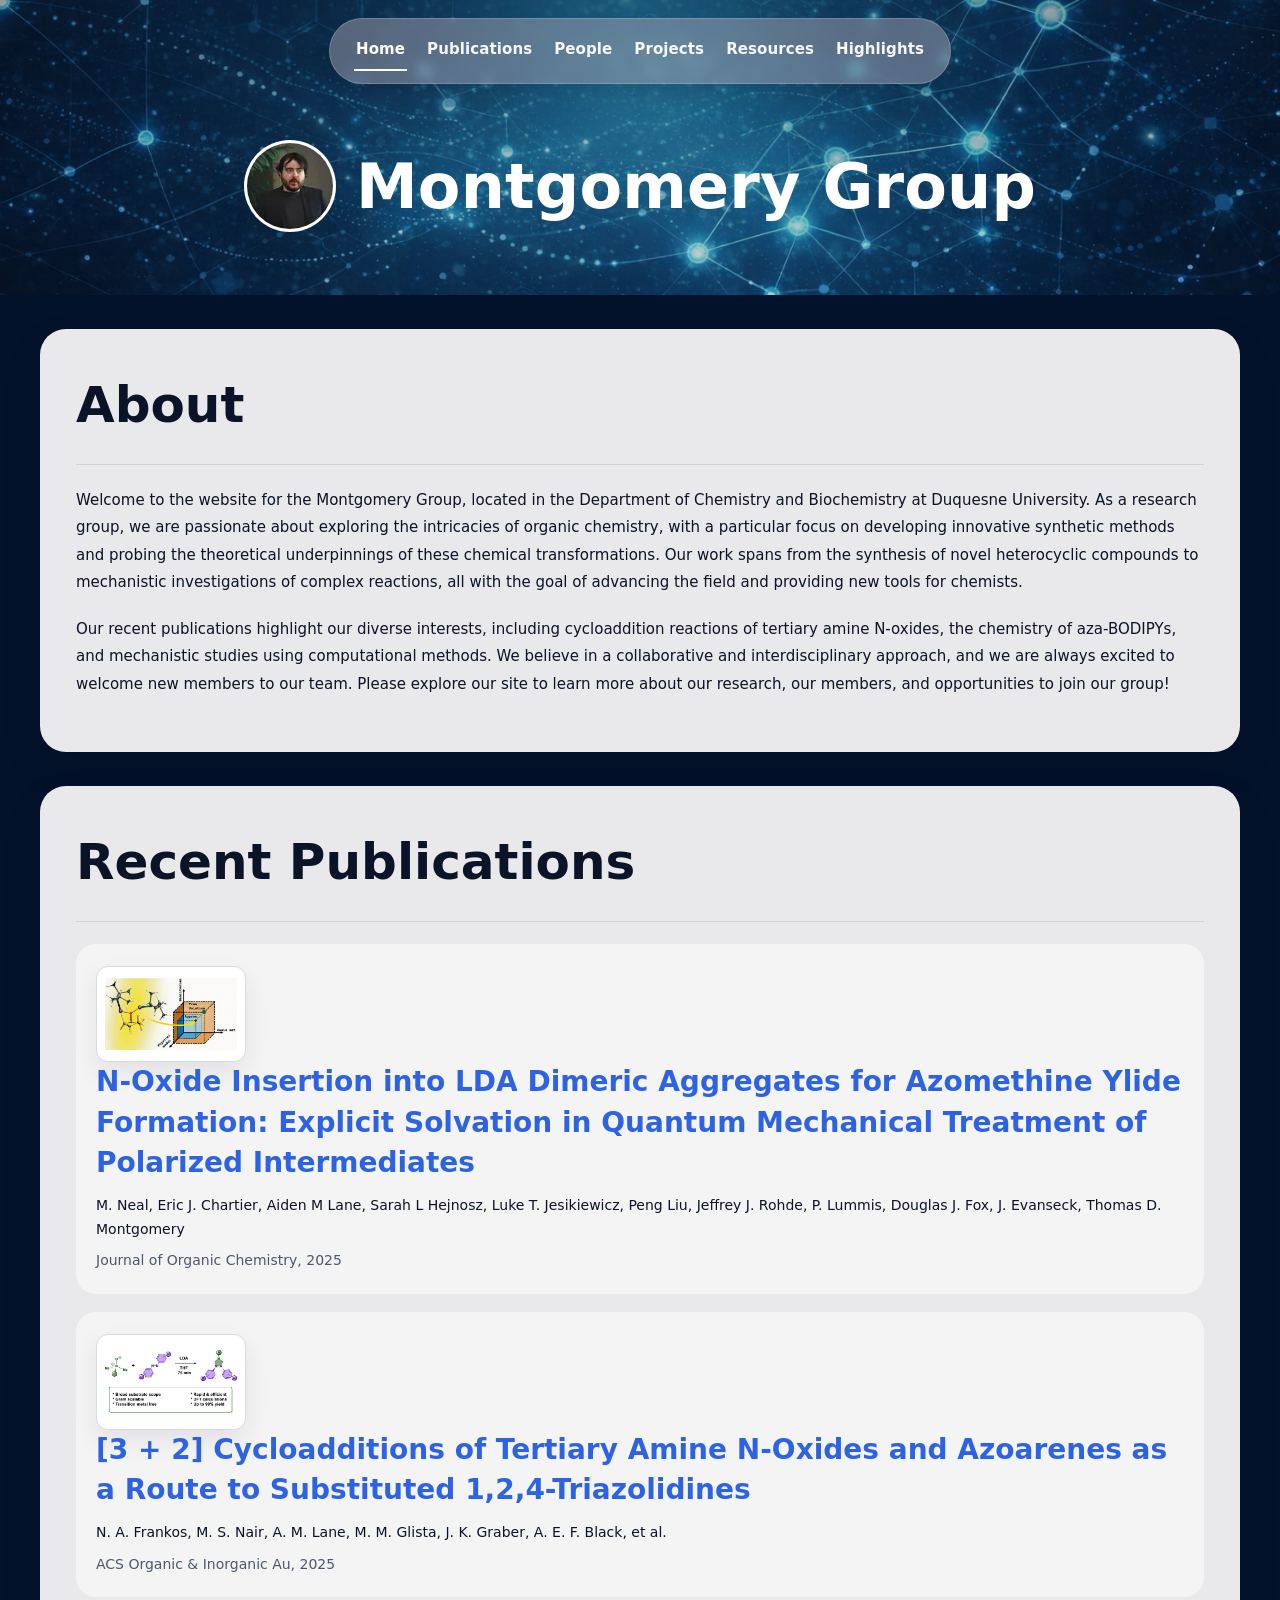
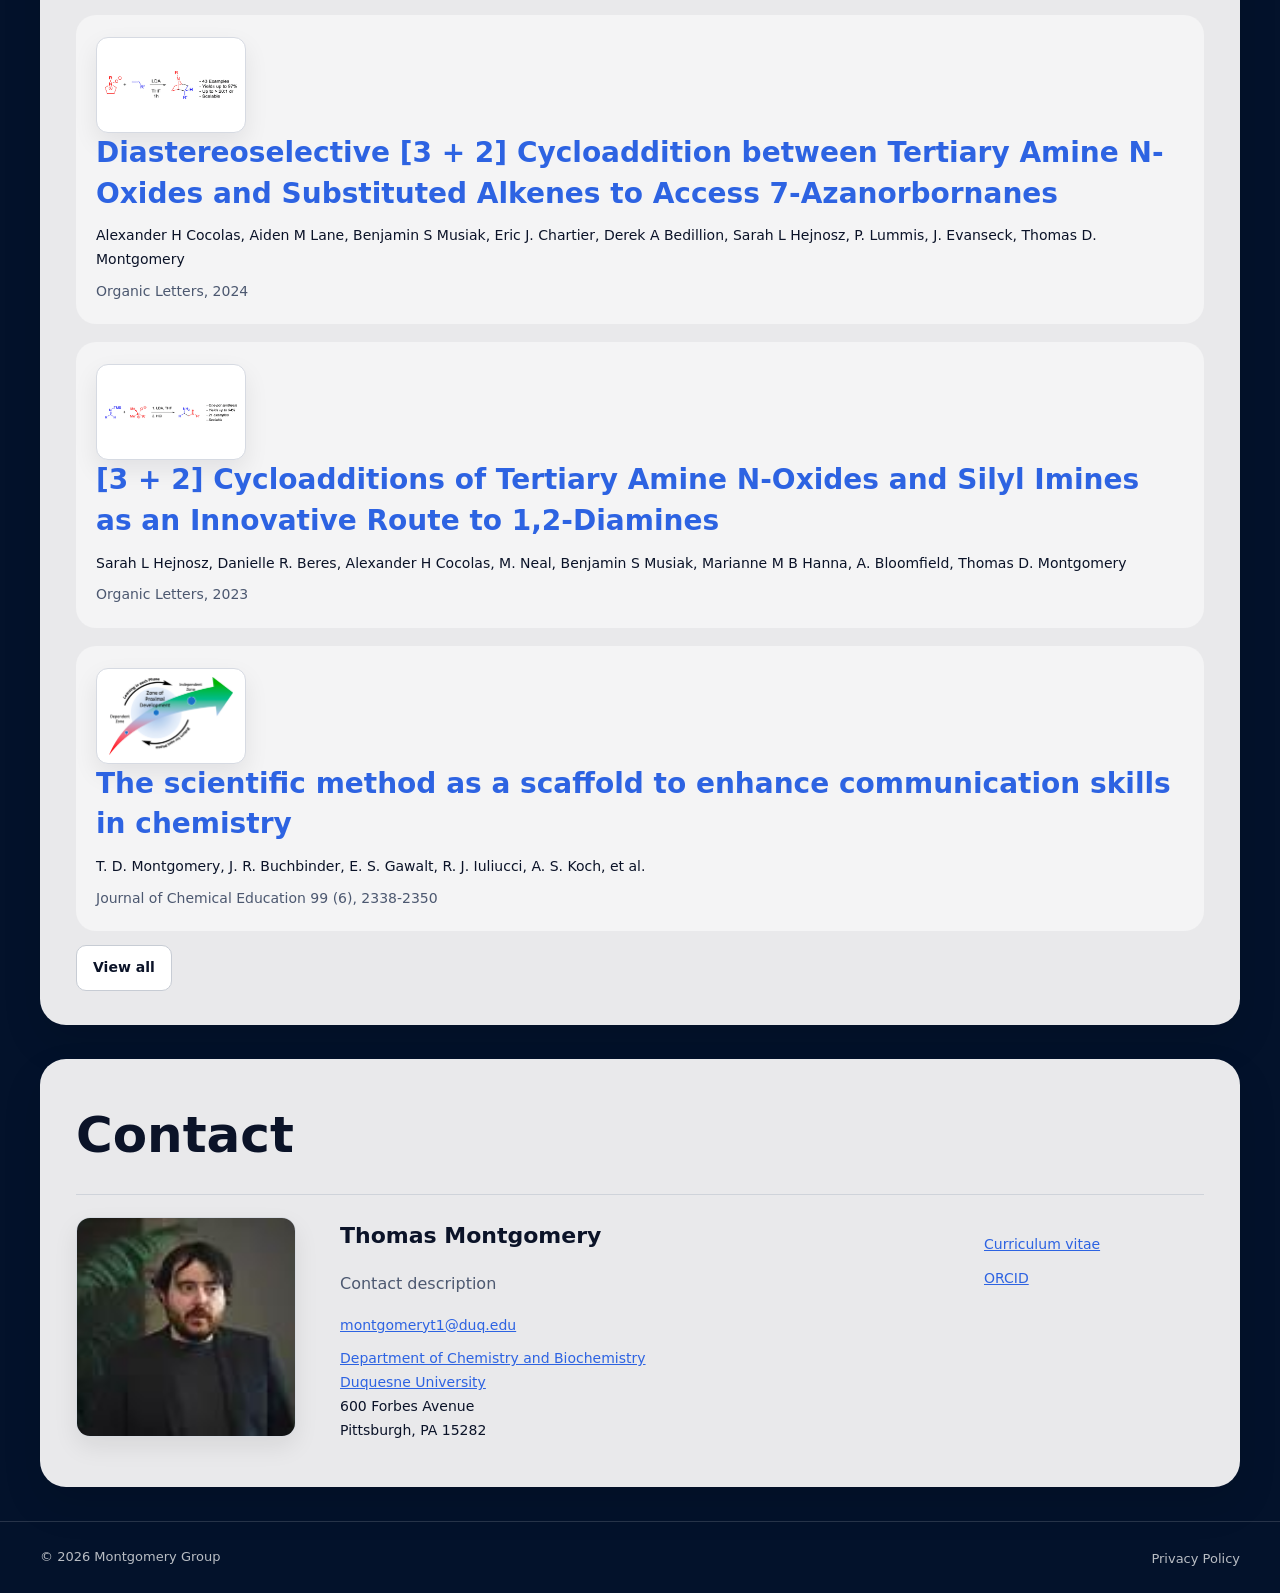
<file: index.html>
<!DOCTYPE html>
<html lang="en">
<!-- Head: page metadata, title, favicon, and stylesheet links. -->
<head>
  <meta charset="utf-8" />
  <meta http-equiv="X-UA-Compatible" content="IE=edge" />
  <meta name="viewport" content="width=device-width, initial-scale=1.0" />

  <title>Montgomery Group</title>
  <meta name="description" content="Montgomery Group — Department of Chemistry and Biochemistry at Duquesne University." />

  <link rel="icon" type="image/x-icon" href="https://www.owlstown.com/favicon.ico" />
  <link rel="stylesheet" href="assets/css/style.css" />
</head>

<!-- Body: visible page content starts here. -->
<body>

  <!-- Header / Hero -->
  <!-- Hero header: shared banner, navigation bar, and group title. -->
<header class="hero">
    <div class="hero-bg" style="background-image:url('assets/img/banner.jpg');"></div>
    <div class="hero-overlay"></div>

    <div class="hero-inner">
      <!-- Navigation links: lets visitors move between the main website pages. -->
<nav class="nav">
        <a class="nav-link active" href="index.html">Home</a>
        <a class="nav-link" href="publications.html">Publications</a>
        <a class="nav-link" href="people.html">People</a>
        <a class="nav-link" href="projects.html">Projects</a>
        <a class="nav-link" href="resources.html">Resources</a>
        <a class="nav-link" href="highlights.html">Highlights</a>
      </nav>

      <div class="hero-title-row">
        <div class="hero-avatar">
          <img src="assets/img/avatar.jpg" alt="Group avatar" />
        </div>
        <div class="hero-title">
          <h1>Montgomery Group</h1>
        </div>
      </div>
    </div>
  </header>

  <!-- Main content area: holds the unique content for this page. -->
<main class="container">

    <!-- About -->
    <!-- About section: introduces the Montgomery Group. -->
<section class="section">
      <h2 class="section-title">About</h2>
      <div class="divider"></div>

      <div class="content">
        <p>
          Welcome to the website for the Montgomery Group, located in the Department of Chemistry and Biochemistry at Duquesne University.
          As a research group, we are passionate about exploring the intricacies of organic chemistry, with a particular focus on developing
          innovative synthetic methods and probing the theoretical underpinnings of these chemical transformations. Our work spans from the
          synthesis of novel heterocyclic compounds to mechanistic investigations of complex reactions, all with the goal of advancing the field
          and providing new tools for chemists.
        </p>

        <p>
          Our recent publications highlight our diverse interests, including cycloaddition reactions of tertiary amine N-oxides, the chemistry of
          aza-BODIPYs, and mechanistic studies using computational methods. We believe in a collaborative and interdisciplinary approach, and we
          are always excited to welcome new members to our team. Please explore our site to learn more about our research, our members, and
          opportunities to join our group!
        </p>
      </div>
    </section>

    <!-- Recent Publications -->
    <!-- Recent Publications section: JavaScript loads the newest publications from JSON. -->
<section class="section" id="recent-publications">
      <h2 class="section-title">Recent Publications</h2>
      <div class="divider"></div>

      <div class="pub-list" id="recent-pub-list"></div>

      <a class="btn" href="publications.html">View all</a>
    </section>

    <!-- Contact -->
    <!-- Contact section: shows professor and department contact information. -->
<section class="section" id="contact">
      <h2 class="section-title">Contact</h2>
      <div class="divider"></div>

      <div class="contact-grid">
        <div class="contact-photo">
          <img src="assets/img/avatar.jpg" alt="Thomas Montgomery" />
        </div>

        <div class="contact-main">
          <h3 class="contact-name">Thomas Montgomery</h3>
          <p class="muted">Contact description</p>

          <p class="contact-line">
            <a href="mailto:montgomeryt1@duq.edu">montgomeryt1@duq.edu</a>
          </p>

          <p class="contact-line">
            <a target="_blank" rel="noopener"
               href="https://www.duq.edu/academics/colleges-and-schools/science-and-engineering/academics/departments-and-programs/chemistry-and-biochemistry/index.php">
              Department of Chemistry and Biochemistry
            </a><br />
            <a target="_blank" rel="noopener" href="https://www.duq.edu/">Duquesne University</a><br />
            600 Forbes Avenue<br />
            Pittsburgh, PA 15282
          </p>
        </div>

        <div class="contact-side">
          <p class="contact-link">
            <a href="cv.html">Curriculum vitae</a>
          </p>
          <p class="contact-link">
            <a target="_blank" rel="noopener" href="https://orcid.org/0000-0002-6526-8564">ORCID</a>
          </p>
        </div>
      </div>
    </section>

  </main>

  <!-- Footer: copyright and privacy link shared across the site. -->
<footer class="footer">
    <div class="container footer-inner">
      <div class="footer-row">
        <div class="footer-copy">&copy; 2026 Montgomery Group</div>
        <div class="footer-links">
          <a href="privacy.html">Privacy Policy</a>
        </div>
      </div>
    </div>
  </footer>

  <!-- Homepage JavaScript: loads recent publications into the homepage. -->
<script>
    // Immediately run this function when the homepage loads.
    (async function () {
      var listEl = document.getElementById("recent-pub-list");
      if (!listEl) return;

      try{
        // Fetch the related JSON data without using browser cache.
        const res = await fetch("assets/data/publications.json", { cache: "no-store" });
        if(!res.ok) throw new Error("publications.json read failed: " + res.status);

        var pubs = await res.json();
        pubs = Array.isArray(pubs) ? pubs.slice() : [];

        pubs.sort(function(a,b){
          return (b.year||0) - (a.year||0);
        });

        pubs = pubs.slice(0, 5);

        pubs.forEach(function (p) {
          var item = document.createElement("article");
          item.className = "pub-item";

          if (p.image) {
            var thumb = document.createElement("div");
            thumb.className = "pub-thumb";

            var img = document.createElement("img");
            img.src = p.image;
            img.alt = p.title || "Publication image";
            img.loading = "lazy";

            thumb.appendChild(img);
            item.appendChild(thumb);
          }

          var content = document.createElement("div");
          content.className = "pub-content";

          var h3 = document.createElement("h3");
          h3.className = "pub-title";

          var a = document.createElement("a");
          a.href = "publication.html?slug=" + encodeURIComponent(p.slug);
          a.textContent = p.title || "Untitled";

          h3.appendChild(a);

          var authors = document.createElement("p");
          authors.className = "pub-authors";
          authors.textContent = p.authors || "";

          var venue = document.createElement("p");
          venue.className = "pub-venue";
          venue.textContent = p.venue || "";

          content.appendChild(h3);
          content.appendChild(authors);
          content.appendChild(venue);

          item.appendChild(content);
          listEl.appendChild(item);
        });

      }catch(e){
        listEl.innerHTML = "<p>Failed to load recent publications: " + e.message + "</p>";
      }
    })();
  </script>

</body>
</html>
</file>
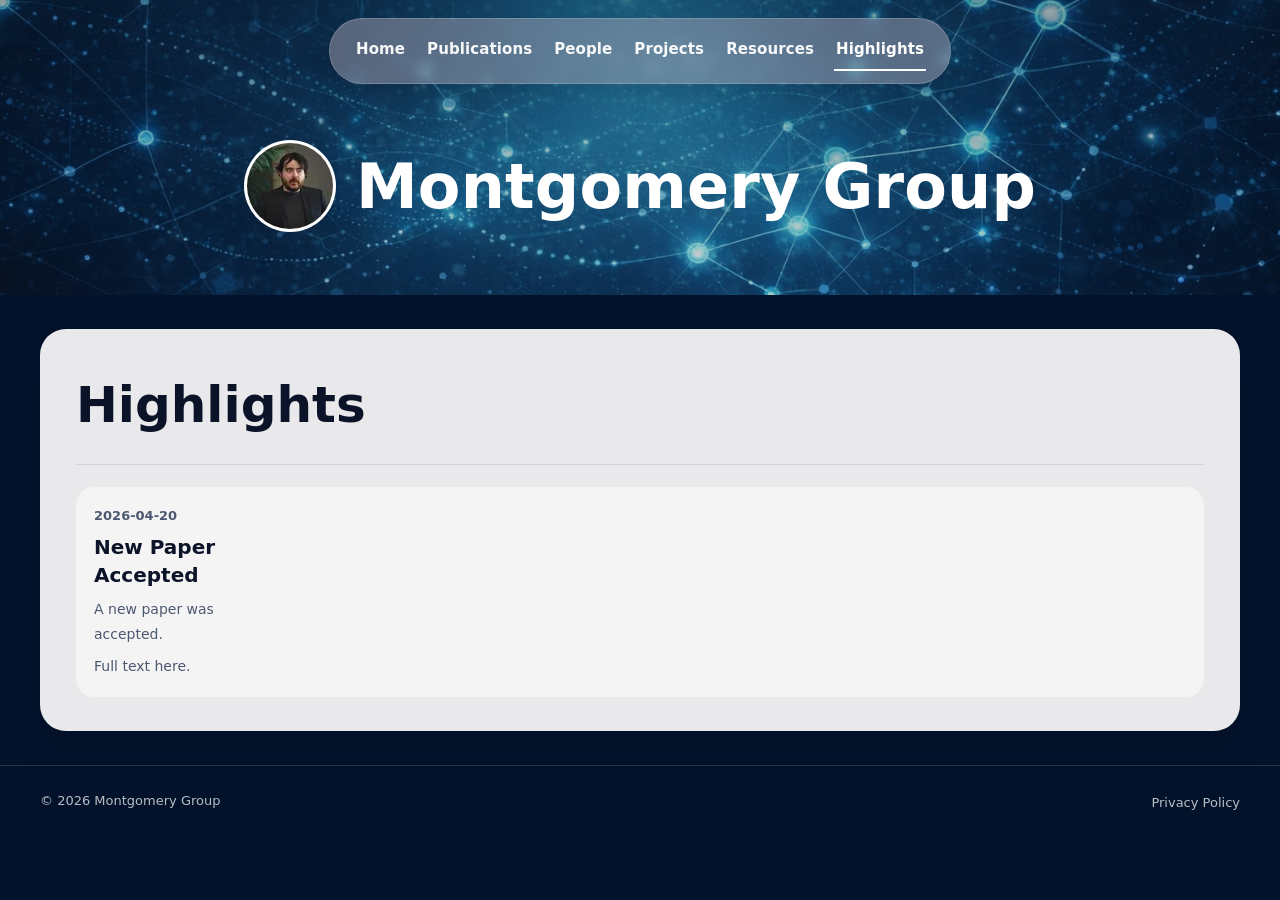
<file: highlights.html>
<!DOCTYPE html>
<html lang="en">
<!-- Head: page metadata, title, favicon, and stylesheet links. -->
<head>
  <meta charset="utf-8" />
  <meta http-equiv="X-UA-Compatible" content="IE=edge" />
  <meta name="viewport" content="width=device-width, initial-scale=1.0" />

  <title>Montgomery Group - Highlights</title>
  <meta name="description" content="Montgomery Group — Highlights." />

  <link rel="icon" type="image/x-icon" href="https://www.owlstown.com/favicon.ico" />
  <link rel="stylesheet" href="assets/css/style.css" />

  <!-- Page-specific CSS for the Highlights page. -->
<style>
    .error-box{
      padding: 14px;
      border: 1px solid var(--line);
      border-radius: 10px;
      background: #fff7f7;
      color: #8a1f1f;
      margin-bottom: 14px;
    }

    .highlights-list{
      display: flex;
      flex-direction: column;
      gap: 18px;
      margin-top: 6px;
    }

    .highlight-item{
      display: grid;
      grid-template-columns: 180px 1fr;
      gap: 18px;
      align-items: start;
      background: var(--panel-2);
      border-radius: 18px;
      padding: 18px;
    }

    .highlight-img{
      width: 180px;
      height: 120px;
      border-radius: 14px;
      overflow: hidden;
      background: #fff;
      border: 1px solid #d7dbe2;
      box-shadow: var(--shadow-soft);
    }

    .highlight-img img{
      width: 100%;
      height: 100%;
      object-fit: cover;
      display: block;
    }

    .highlight-date{
      margin: 0 0 6px;
      color: var(--muted);
      font-size: 13px;
      font-weight: 600;
    }

    .highlight-title{
      margin: 0 0 8px;
      font-size: 20px;
      font-weight: 800;
      line-height: 1.4;
    }

    .highlight-title a{
      color: var(--link);
      text-decoration: underline;
    }

    .highlight-summary,
    .highlight-description{
      margin: 0;
      color: var(--muted);
      font-size: 14px;
      line-height: 1.75;
    }

    @media (max-width: 760px){
      .highlight-item{
        grid-template-columns: 1fr;
      }

      .highlight-img{
        width: 100%;
        max-width: 320px;
        height: 200px;
      }
    }
  </style>
</head>

<!-- Body: visible page content starts here. -->
<body>

  <!-- Hero header: shared banner, navigation bar, and group title. -->
<header class="hero">
    <div class="hero-bg" style="background-image:url('assets/img/banner.jpg');"></div>
    <div class="hero-overlay"></div>

    <div class="hero-inner">
      <!-- Navigation links: lets visitors move between the main website pages. -->
<nav class="nav">
        <a class="nav-link" href="index.html">Home</a>
        <a class="nav-link" href="publications.html">Publications</a>
        <a class="nav-link" href="people.html">People</a>
        <a class="nav-link" href="projects.html">Projects</a>
        <a class="nav-link" href="resources.html">Resources</a>
        <a class="nav-link active" href="highlights.html">Highlights</a>
      </nav>

      <div class="hero-title-row">
        <div class="hero-avatar">
          <img src="assets/img/avatar.jpg" alt="Group avatar" />
        </div>
        <div class="hero-title">
          <h1>Montgomery Group</h1>
        </div>
      </div>
    </div>
  </header>

  <!-- Main content area: holds the unique content for this page. -->
<main class="container">
    <!-- Highlights section: JavaScript fills this list from highlights.json. -->
<section class="section">
      <h2 class="section-title">Highlights</h2>
      <div class="divider"></div>

      <div id="hlError" class="error-box" style="display:none;"></div>
      <div id="hlList" class="highlights-list"></div>
    </section>
  </main>

  <!-- Footer: copyright and privacy link shared across the site. -->
<footer class="footer">
    <div class="container footer-inner">
      <div class="footer-row">
        <div class="footer-copy">&copy; 2026 Montgomery Group</div>
        <div class="footer-links">
          <a href="privacy.html">Privacy Policy</a>
        </div>
      </div>
    </div>
  </footer>

  <!-- Page-specific JavaScript for loading and displaying highlights. -->
<script>
    // Show an error message on the page if JSON loading fails.
    function showError(msg){
      const el = document.getElementById("hlError");
      el.style.display = "block";
      el.textContent = msg;
    }

    // Convert missing values into safe strings before displaying them.
    function safeText(v){
      return (v ?? "").toString().trim();
    }

    // Escape HTML special characters to prevent broken layout or unsafe HTML injection.
    function escapeHtml(str){
      return String(str)
        .replaceAll("&","&amp;")
        .replaceAll("<","&lt;")
        .replaceAll(">","&gt;")
        .replaceAll('"',"&quot;")
        .replaceAll("'","&#039;");
    }

    // Load highlights from JSON and render them in newest-first order.
    async function loadHighlights(){
      const list = document.getElementById("hlList");
      list.innerHTML = "";

      try{
        // Fetch the related JSON data without using browser cache.
        const res = await fetch("assets/data/highlights.json", { cache: "no-store" });
        if(!res.ok) throw new Error("highlights.json read failed: " + res.status);

        const items = await res.json();

        if(!Array.isArray(items) || items.length === 0){
          list.innerHTML = "<div class='muted' style='text-align:center;'>No highlights yet.</div>";
          return;
        }

        items.sort((a,b) => {
          const da = safeText(a.date);
          const db = safeText(b.date);
          if(!da && !db) return 0;
          if(!da) return 1;
          if(!db) return -1;
          return db.localeCompare(da);
        });

        // Create one HTML card for each JSON item.
        items.forEach(h => {
          const title = safeText(h.title);
          const text = safeText(h.text);
          const date = safeText(h.date);
          const summary = safeText(h.summary);
          const description = safeText(h.description);
          const link = safeText(h.link);
          const image = safeText(h.image);

          const displayTitle = title || text;
          if(!displayTitle && !summary && !description) return;

          const row = document.createElement("div");
          row.className = "highlight-item";

          let imageHtml = "";
          if(image){
            imageHtml = `
              <div class="highlight-img">
                <img src="${escapeHtml(image)}" alt="${escapeHtml(displayTitle || "Highlight image")}" loading="lazy" />
              </div>
            `;
          }

          let dateHtml = "";
          if(date){
            dateHtml = `<p class="highlight-date">${escapeHtml(date)}</p>`;
          }

          let titleHtml = "";
          if(displayTitle){
            if(link){
              titleHtml = `<h3 class="highlight-title"><a href="${escapeHtml(link)}" target="_blank" rel="noopener">${escapeHtml(displayTitle)}</a></h3>`;
            }else{
              titleHtml = `<h3 class="highlight-title">${escapeHtml(displayTitle)}</h3>`;
            }
          }

          let summaryHtml = "";
          if(summary){
            summaryHtml = `<p class="highlight-summary">${escapeHtml(summary)}</p>`;
          } else if(text && !title){
            summaryHtml = `<p class="highlight-summary">${escapeHtml(text)}</p>`;
          }

          let descriptionHtml = "";
          if(description){
            descriptionHtml = `<p class="highlight-description" style="margin-top:8px;">${escapeHtml(description)}</p>`;
          }

          row.innerHTML = `
            ${imageHtml}
            <div>
              ${dateHtml}
              ${titleHtml}
              ${summaryHtml}
              ${descriptionHtml}
            </div>
          `;

          list.appendChild(row);
        });

        if(!list.children.length){
          list.innerHTML = "<div class='muted' style='text-align:center;'>No highlights yet.</div>";
        }

      }catch(e){
        showError("Failed to load the Highlights page: " + e.message);
      }
    }

    loadHighlights();
  </script>

</body>
</html>
</file>
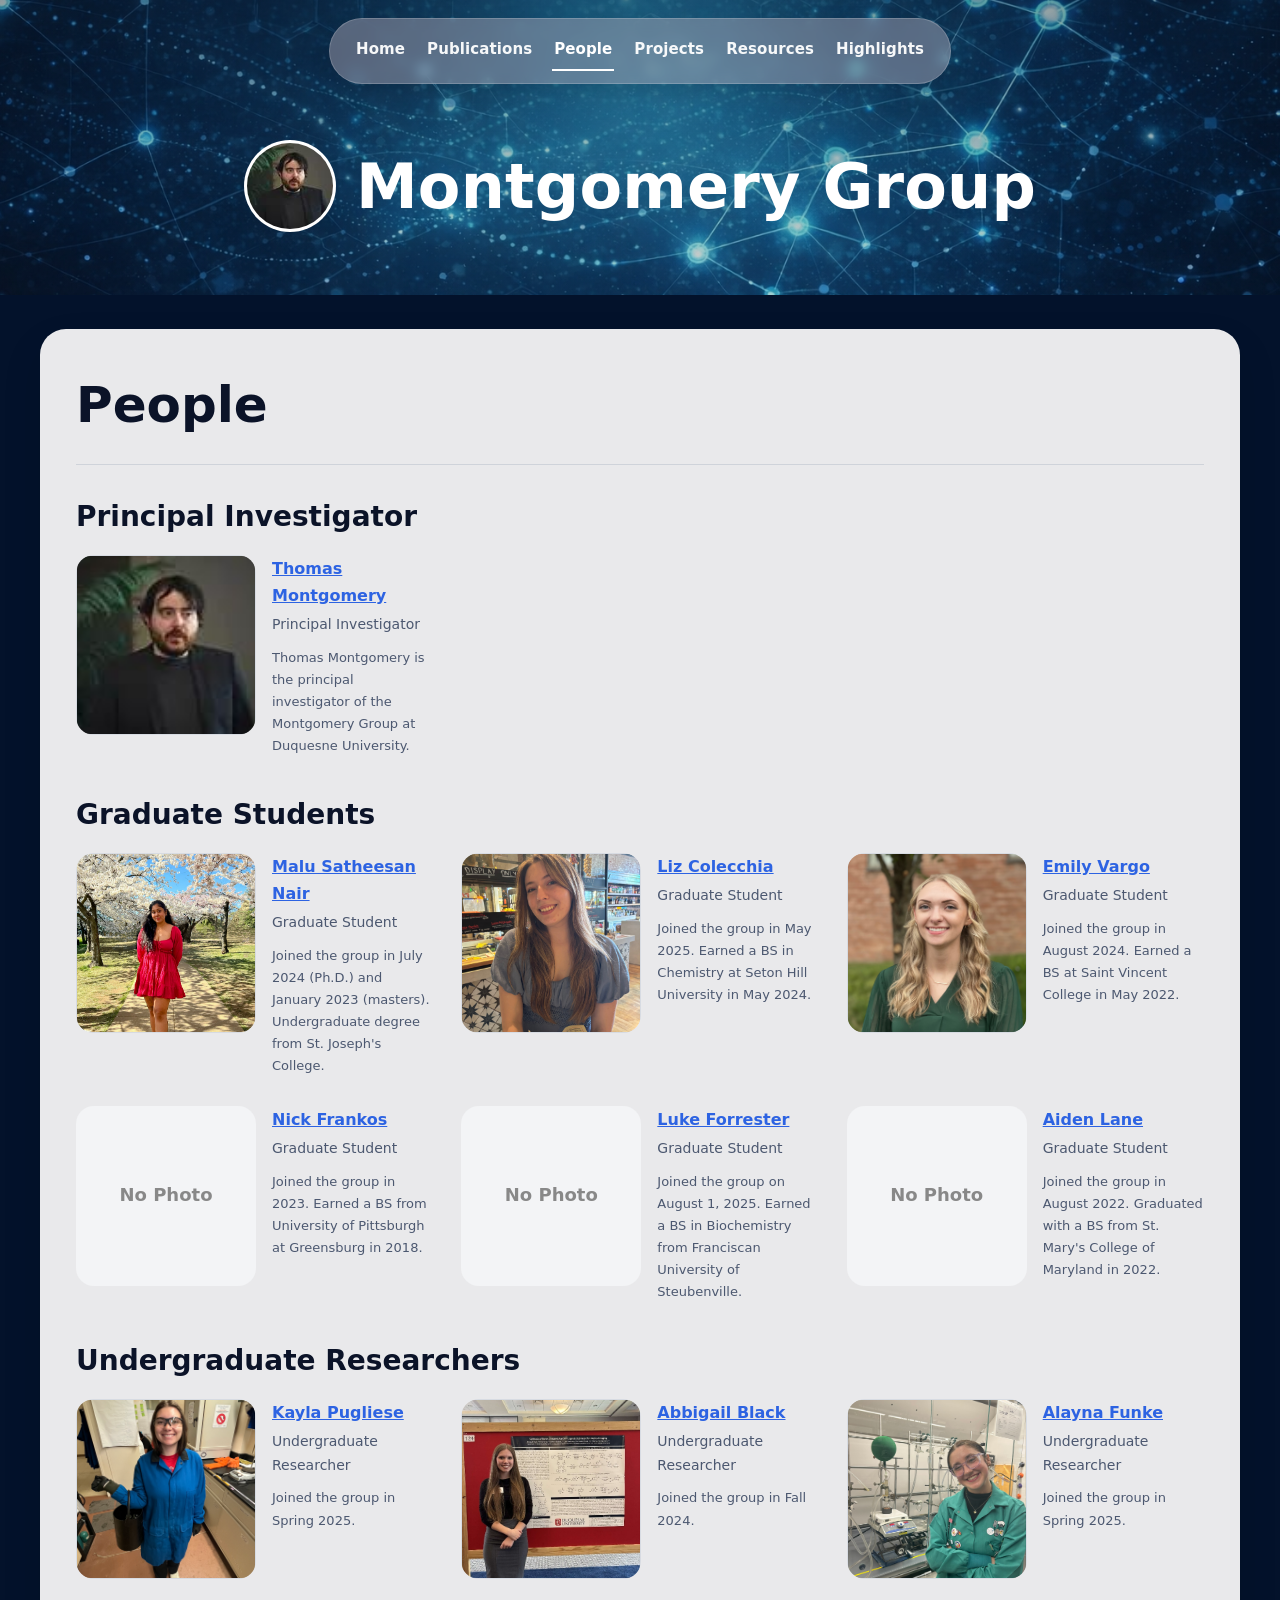
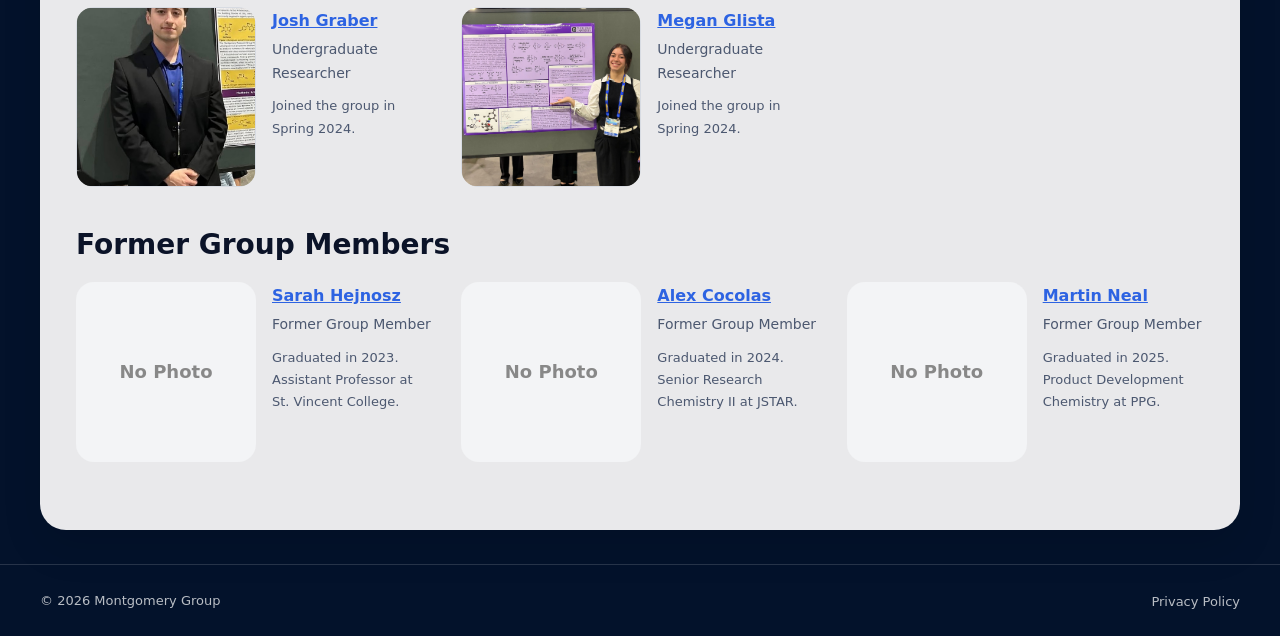
<file: people.html>
<!DOCTYPE html>
<html lang="en">
<!-- Head: page metadata, title, favicon, and stylesheet links. -->
<head>
  <meta charset="utf-8" />
  <meta http-equiv="X-UA-Compatible" content="IE=edge" />
  <meta name="viewport" content="width=device-width, initial-scale=1.0" />

  <title>Montgomery Group - People</title>
  <meta name="description" content="Montgomery Group — People." />

  <link rel="icon" type="image/x-icon" href="https://www.owlstown.com/favicon.ico" />
  <link rel="stylesheet" href="assets/css/style.css" />

  <!-- Page-specific CSS for people cards and photo placeholders. -->
<style>
    .person-card{
      text-decoration: none;
      color: inherit;
    }

    .person-name{
      color: var(--link);
    }

    .people-subtitle{
      font-size: 28px;
      font-weight: 800;
      margin: 28px 0 14px;
      color: var(--text);
    }

    .people-section{
      margin-bottom: 34px;
    }

    .person-photo{
      width: 100%;
      aspect-ratio: 1 / 1;
      border-radius: 18px;
      overflow: hidden;
      background: #f2f2f2;
      display: flex;
      align-items: center;
      justify-content: center;
    }

    .person-photo img{
      width: 100%;
      height: 100%;
      object-fit: cover;
      display: block;
    }

    .no-photo{
      width: 100%;
      height: 100%;
      min-height: 220px;
      display: flex;
      align-items: center;
      justify-content: center;
      color: #888;
      font-weight: 700;
      font-size: 18px;
      background: #f3f4f6;
    }

    .error-box{
      padding: 14px;
      border: 1px solid var(--line);
      border-radius: 10px;
      background: #fff7f7;
      color: #8a1f1f;
      margin-bottom: 14px;
    }
  </style>
</head>

<!-- Body: visible page content starts here. -->
<body>

  <!-- Hero header: shared banner, navigation bar, and group title. -->
<header class="hero">
    <div class="hero-bg" style="background-image:url('assets/img/banner.jpg');"></div>
    <div class="hero-overlay"></div>

    <div class="hero-inner">
      <!-- Navigation links: lets visitors move between the main website pages. -->
<nav class="nav">
        <a class="nav-link" href="index.html">Home</a>
        <a class="nav-link" href="publications.html">Publications</a>
        <a class="nav-link active" href="people.html">People</a>
        <a class="nav-link" href="projects.html">Projects</a>
        <a class="nav-link" href="resources.html">Resources</a>
        <a class="nav-link" href="highlights.html">Highlights</a>
      </nav>

      <div class="hero-title-row">
        <div class="hero-avatar">
          <img src="assets/img/avatar.jpg" alt="Group avatar" />
        </div>
        <div class="hero-title">
          <h1>Montgomery Group</h1>
        </div>
      </div>
    </div>
  </header>

  <!-- Main content area: holds the unique content for this page. -->
<main class="container">
    <!-- People section: JavaScript loads members from people.json and groups them by role. -->
<section class="section">
      <h2 class="section-title">People</h2>
      <div class="divider"></div>

      <div id="peopleError" class="error-box" style="display:none;"></div>

      <div class="people-section">
        <h3 class="people-subtitle">Principal Investigator</h3>
        <div id="piGrid" class="people-grid"></div>
      </div>

      <div class="people-section">
        <h3 class="people-subtitle">Graduate Students</h3>
        <div id="graduateGrid" class="people-grid"></div>
      </div>

      <div class="people-section">
        <h3 class="people-subtitle">Undergraduate Researchers</h3>
        <div id="undergraduateGrid" class="people-grid"></div>
      </div>

      <div class="people-section">
        <h3 class="people-subtitle">Former Group Members</h3>
        <div id="formerPeopleGrid" class="people-grid"></div>
      </div>
    </section>
  </main>

  <!-- Footer: copyright and privacy link shared across the site. -->
<footer class="footer">
    <div class="container footer-inner">
      <div class="footer-row">
        <div class="footer-copy">&copy; 2026 Montgomery Group</div>
        <div class="footer-links">
          <a href="privacy.html">Privacy Policy</a>
        </div>
      </div>
    </div>
  </footer>

  <!-- Page-specific JavaScript for loading and displaying people cards. -->
<script>
    // Convert missing values into safe strings before displaying them.
    function safeText(s){
      return (s ?? "").toString();
    }

    // Shorten long biography text so cards stay compact.
    function truncate(s, n){
      s = safeText(s).trim();
      if (!s) return "";
      return s.length > n ? s.slice(0, n - 1) + "…" : s;
    }

    // Show an error message on the page if JSON loading fails.
    function showError(msg){
      const box = document.getElementById('peopleError');
      box.style.display = 'block';
      box.textContent = msg;
    }

    // Build one person card from one person object in people.json.
    function createCard(p){
      const id = safeText(p.id).trim();
      if(!id) return null;

      const name = safeText(p.name) || "Unnamed";
      const role = safeText(p.role) || "";
      const photoUrl = safeText(p.photo).trim();
      const bio = truncate(p.short_bio || p.bio || "", 260);

      const card = document.createElement('a');
      card.className = 'person-card';
      card.href = 'person.html?id=' + encodeURIComponent(id);

      const photoHtml = photoUrl
        ? `<div class="person-photo">
             <img src="${photoUrl}" alt="${name}" loading="lazy" />
           </div>`
        : `<div class="person-photo">
             <div class="no-photo">No Photo</div>
           </div>`;

      card.innerHTML = `
        ${photoHtml}
        <div>
          <div class="person-name">${name}</div>
          ${role ? `<div class="person-role">${role}</div>` : ``}
          ${bio ? `<p class="person-bio">${bio}</p>` : ``}
        </div>
      `;

      return card;
    }

    // Load people from JSON, group them by role, and place them into the correct grid.
    async function loadPeople(){
      const piGrid = document.getElementById('piGrid');
      const graduateGrid = document.getElementById('graduateGrid');
      const undergraduateGrid = document.getElementById('undergraduateGrid');
      const formerGrid = document.getElementById('formerPeopleGrid');

      piGrid.innerHTML = "";
      graduateGrid.innerHTML = "";
      undergraduateGrid.innerHTML = "";
      formerGrid.innerHTML = "";

      try{
        // Fetch the related JSON data without using browser cache.
        const res = await fetch('assets/data/people.json', { cache: 'no-store' });
        if(!res.ok) throw new Error("people.json read failed: " + res.status);

        const people = await res.json();
        if(!Array.isArray(people) || people.length === 0){
          showError("No personnel data found. assets/data/people.json is empty or incorrectly formatted.");
          return;
        }

        const piPeople = people.filter(p => safeText(p.role).trim() === "Principal Investigator");
        const graduatePeople = people.filter(p => safeText(p.role).trim() === "Graduate Student");
        const undergraduatePeople = people.filter(p => safeText(p.role).trim() === "Undergraduate Researcher");
        const formerPeople = people.filter(p => safeText(p.role).trim() === "Former Group Member");

        for(const p of piPeople){
          const card = createCard(p);
          if(card) piGrid.appendChild(card);
        }

        for(const p of graduatePeople){
          const card = createCard(p);
          if(card) graduateGrid.appendChild(card);
        }

        for(const p of undergraduatePeople){
          const card = createCard(p);
          if(card) undergraduateGrid.appendChild(card);
        }

        for(const p of formerPeople){
          const card = createCard(p);
          if(card) formerGrid.appendChild(card);
        }

      }catch(e){
        showError("Failed to load the People page: " + e.message);
      }
    }

    loadPeople();
  </script>

</body>
</html>
</file>
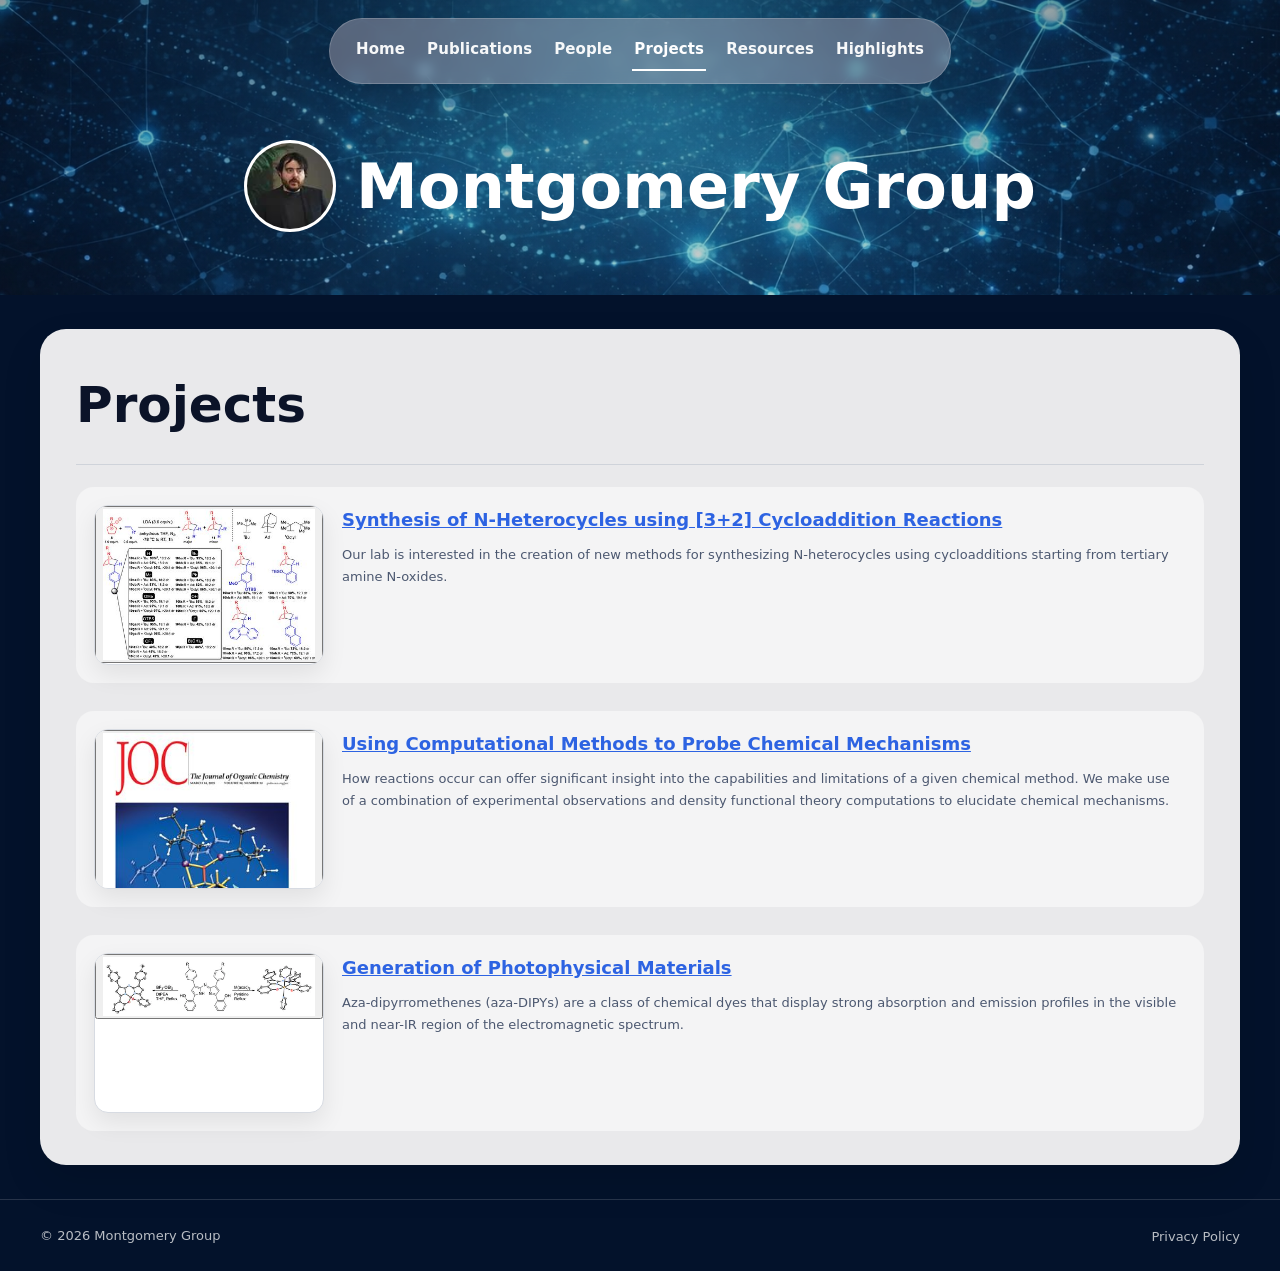
<file: projects.html>
<!DOCTYPE html>
<html lang="en">
<!-- Head: page metadata, title, favicon, and stylesheet links. -->
<head>
  <meta charset="utf-8" />
  <meta http-equiv="X-UA-Compatible" content="IE=edge" />
  <meta name="viewport" content="width=device-width, initial-scale=1.0" />

  <title>Montgomery Group - Projects</title>
  <meta name="description" content="Montgomery Group — Projects." />

  <link rel="icon" type="image/x-icon" href="https://www.owlstown.com/favicon.ico" />
  <link rel="stylesheet" href="assets/css/style.css" />

  <!-- Page-specific CSS for project list error messages. -->
<style>
    .error-box{
      padding: 14px;
      border: 1px solid var(--line);
      border-radius: 10px;
      background: #fff7f7;
      color: #8a1f1f;
      margin-bottom: 14px;
    }
  </style>
</head>

<!-- Body: visible page content starts here. -->
<body>

  <!-- Hero header: shared banner, navigation bar, and group title. -->
<header class="hero">
    <div class="hero-bg" style="background-image:url('assets/img/banner.jpg');"></div>
    <div class="hero-overlay"></div>

    <div class="hero-inner">
      <!-- Navigation links: lets visitors move between the main website pages. -->
<nav class="nav">
        <a class="nav-link" href="index.html">Home</a>
        <a class="nav-link" href="publications.html">Publications</a>
        <a class="nav-link" href="people.html">People</a>
        <a class="nav-link active" href="projects.html">Projects</a>
        <a class="nav-link" href="resources.html">Resources</a>
        <a class="nav-link" href="highlights.html">Highlights</a>
      </nav>

      <div class="hero-title-row">
        <div class="hero-avatar">
          <img src="assets/img/avatar.jpg" alt="Group avatar" />
        </div>
        <div class="hero-title">
          <h1>Montgomery Group</h1>
        </div>
      </div>
    </div>
  </header>

  <!-- Main content area: holds the unique content for this page. -->
<main class="container">
    <!-- Projects section: JavaScript loads project cards from projects.json. -->
<section class="section">
      <h2 class="section-title">Projects</h2>
      <div class="divider"></div>

      <div id="projError" class="error-box" style="display:none;"></div>
      <div id="projList" class="project-list"></div>
    </section>
  </main>

  <!-- Footer: copyright and privacy link shared across the site. -->
<footer class="footer">
    <div class="container footer-inner">
      <div class="footer-row">
        <div class="footer-copy">&copy; 2026 Montgomery Group</div>
        <div class="footer-links">
          <a href="privacy.html">Privacy Policy</a>
        </div>
      </div>
    </div>
  </footer>

  <!-- Page-specific JavaScript for loading projects and image preview lightbox. -->
<script>
    // Show an error message on the page if JSON loading fails.
    function showError(msg){
      const el = document.getElementById("projError");
      el.style.display = "block";
      el.textContent = msg;
    }

    // Convert missing values into safe strings before displaying them.
    function safeText(s){
      return (s ?? "").toString();
    }

    // Load projects from JSON and display each project as a card.
    async function loadProjects(){
      const list = document.getElementById("projList");
      list.innerHTML = "";

      try{
        // Fetch the related JSON data without using browser cache.
        const res = await fetch("assets/data/projects.json", { cache: "no-store" });
        if(!res.ok) throw new Error("projects.json read failed: " + res.status);

        const projects = await res.json();
        if(!Array.isArray(projects) || projects.length === 0){
          showError("No project data found. assets/data/projects.json is empty or incorrectly formatted.");
          return;
        }

        // ===== Lightbox =====
        // Create one reusable lightbox for previewing project images.
        const lb = document.createElement("div");
        lb.className = "lightbox";
        lb.innerHTML = `
          <div class="lightbox-inner" role="dialog" aria-modal="true" aria-label="Image preview">
            <button class="lightbox-close" aria-label="Close">✕</button>
            <img class="lightbox-img" alt="Project image"/>
          </div>
        `;
        document.body.appendChild(lb);

        const lbImg = lb.querySelector(".lightbox-img");
        const lbClose = lb.querySelector(".lightbox-close");

        // Open the image preview and prevent the page behind it from scrolling.
        function openLightbox(src, alt){
          lbImg.src = src;
          lbImg.alt = alt || "Project image";
          lb.classList.add("is-open");
          document.body.style.overflow = "hidden";
        }

        // Close the image preview and restore normal page scrolling.
        function closeLightbox(){
          lb.classList.remove("is-open");
          lbImg.src = "";
          document.body.style.overflow = "";
        }

        lb.addEventListener("click", function(e){
          if(e.target === lb) closeLightbox();
        });
        lbClose.addEventListener("click", closeLightbox);
        window.addEventListener("keydown", function(e){
          if(e.key === "Escape") closeLightbox();
        });

        // Create one HTML card for each project.
        projects.forEach(p => {
          const id = safeText(p.id).trim();
          if(!id) return;

          const title = safeText(p.title) || "Untitled";
          const desc  = safeText(p.summary) || "";
          const img   = safeText(p.image).trim();

          const row = document.createElement("div");
          row.className = "project-item";

          const link = p.external_url
            ? `<a href="${p.external_url}" target="_blank" rel="noopener">${title}</a>`
            : `<a href="project.html?id=${encodeURIComponent(id)}">${title}</a>`;

          let imageHtml = "";
          if(img){
            imageHtml = `
              <div class="project-img">
                <button type="button" class="project-img-btn" aria-label="Open image preview">
                  <img src="${img}" alt="${title}" loading="lazy">
                </button>
              </div>
            `;
          }

          row.innerHTML = `
            ${imageHtml}
            <div class="project-text">
              <h3 class="project-title">${link}</h3>
              <p class="project-desc">${desc}</p>
            </div>
          `;

          list.appendChild(row);

          const btn = row.querySelector(".project-img-btn");
          if(btn){
            btn.addEventListener("click", function(){
              openLightbox(img, title);
            });
          }
        });

      }catch(e){
        showError("Projects page failed to load: " + e.message);
      }
    }

    loadProjects();
  </script>

</body>
</html>
</file>
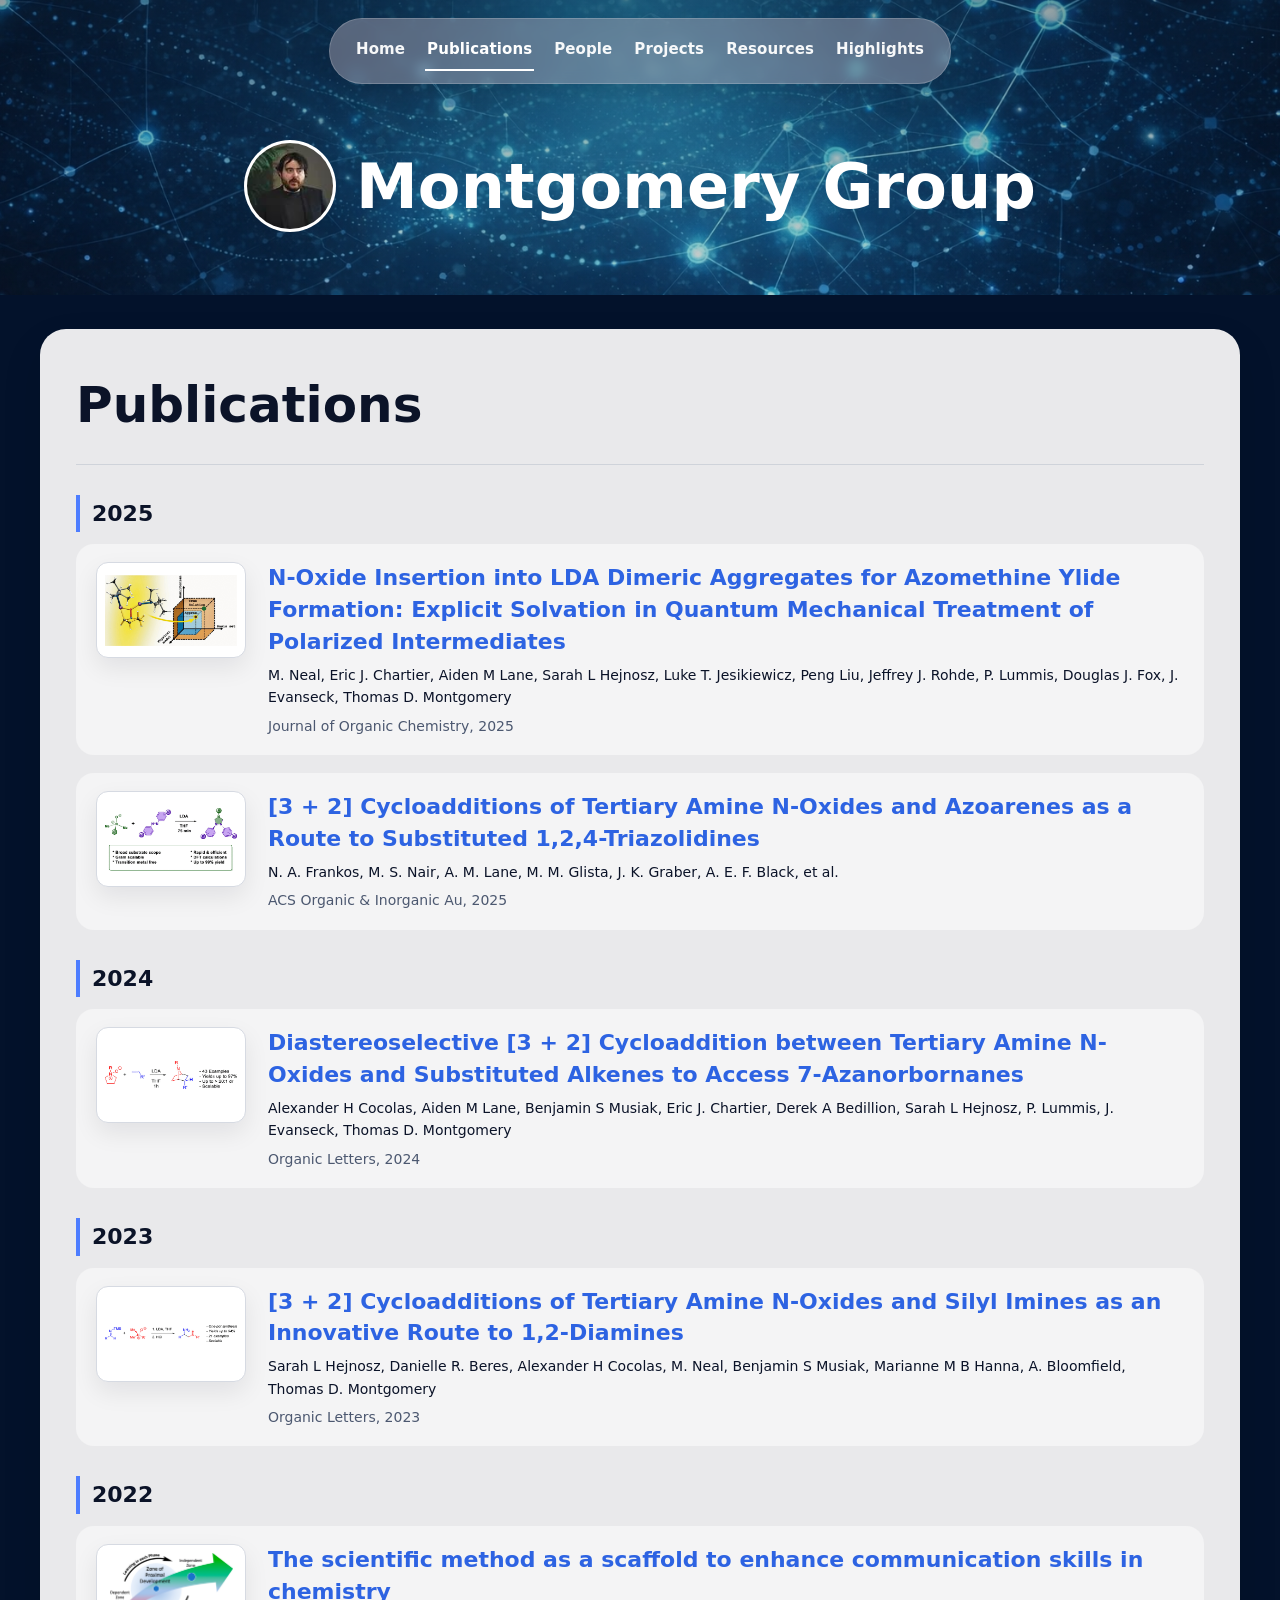
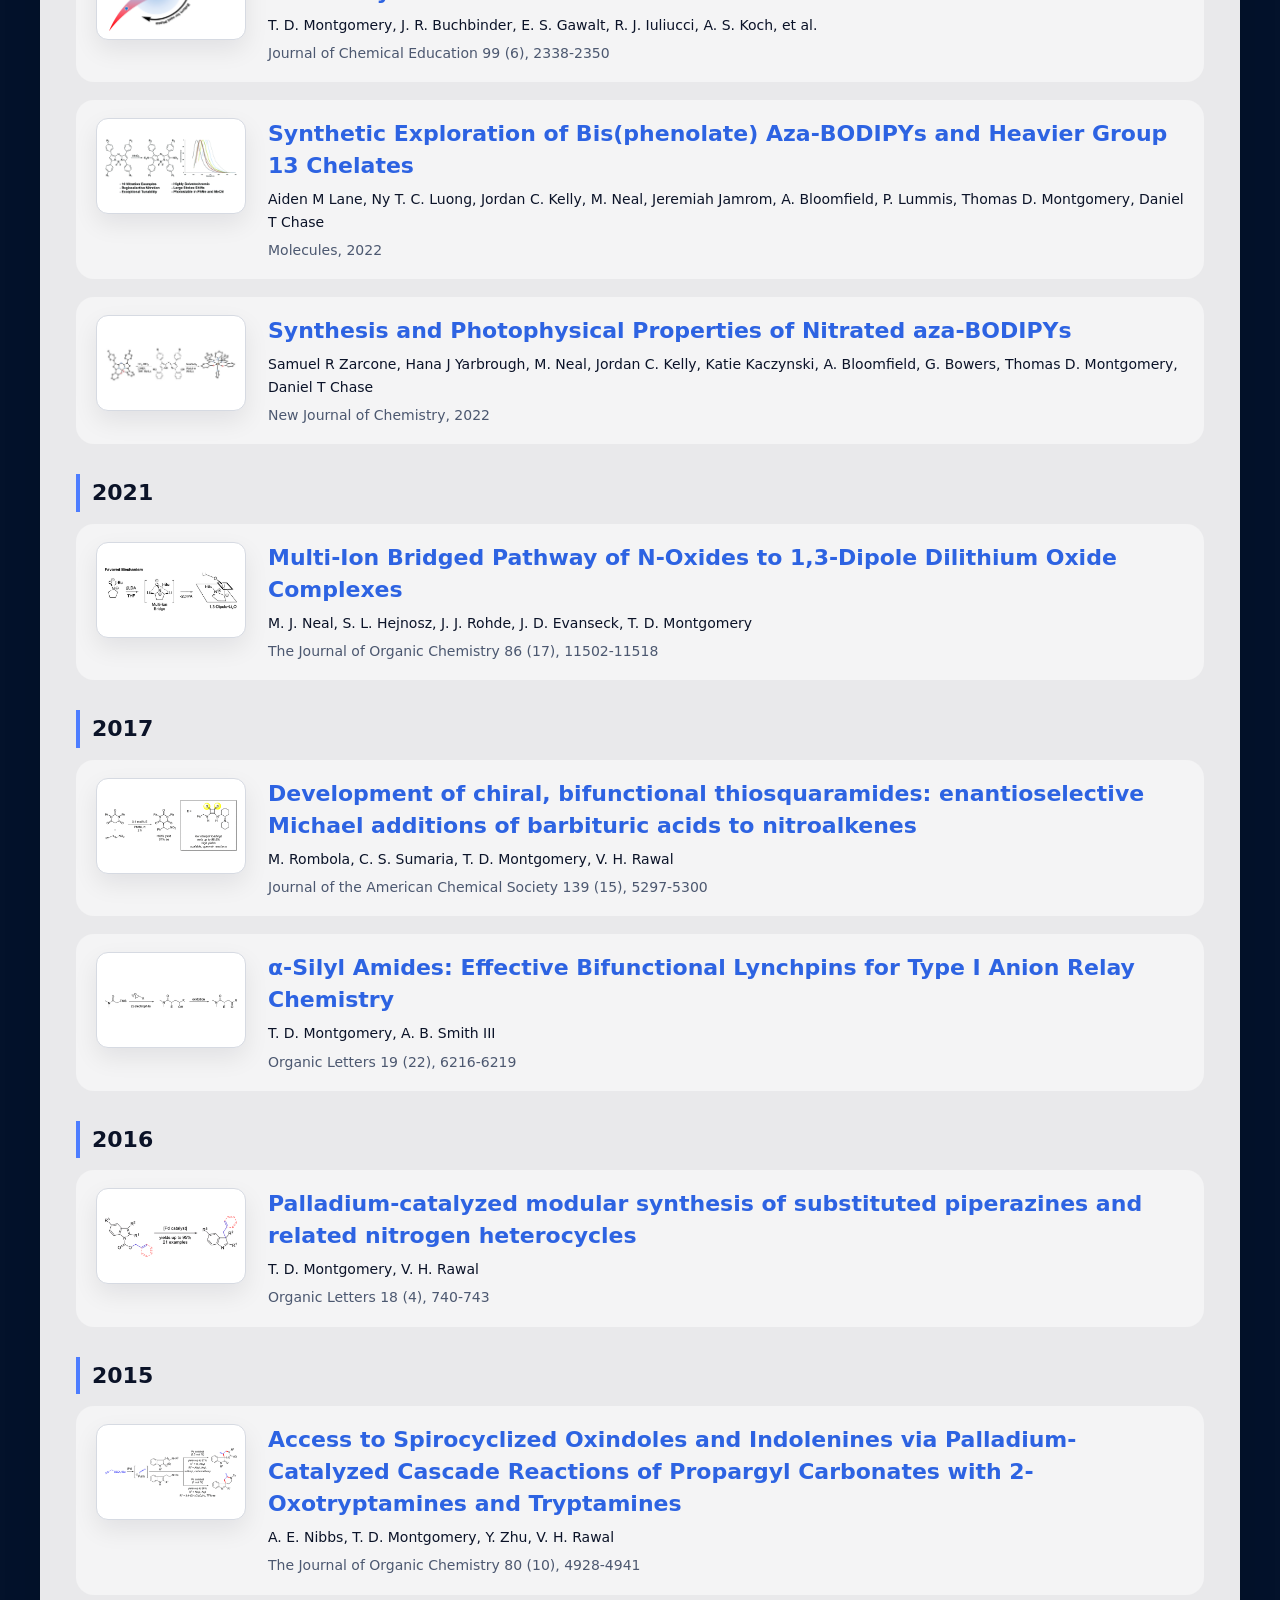
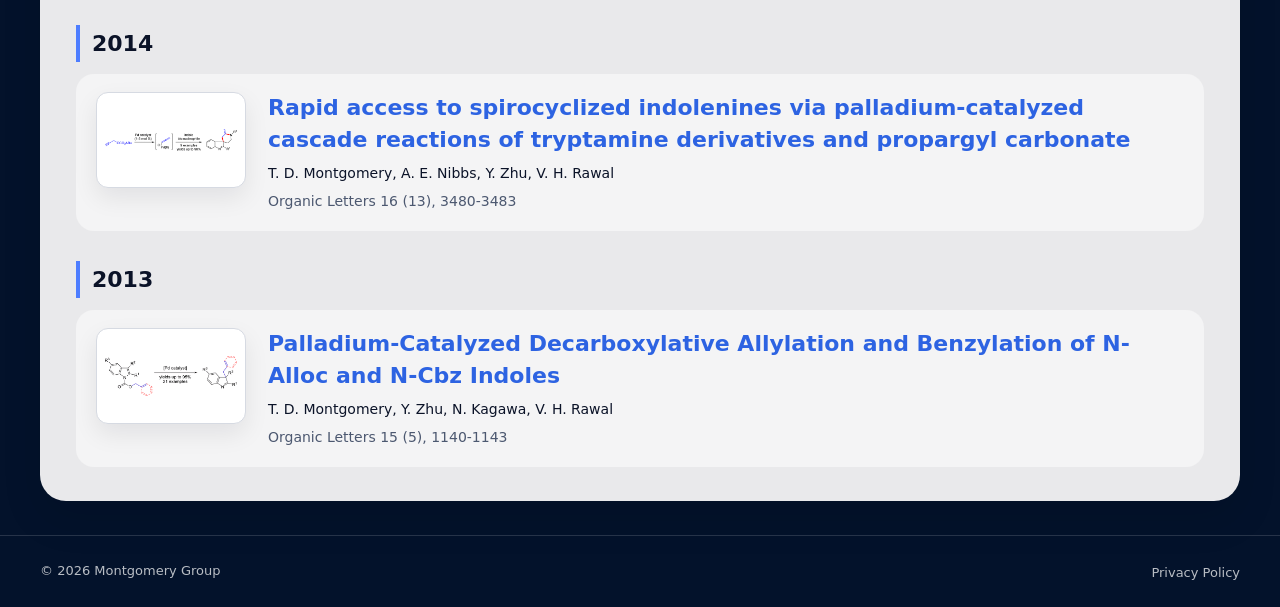
<file: publications.html>
<!DOCTYPE html>
<html lang="en">
<!-- Head: page metadata, title, favicon, and stylesheet links. -->
<head>
  <meta charset="utf-8" />
  <meta http-equiv="X-UA-Compatible" content="IE=edge" />
  <meta name="viewport" content="width=device-width, initial-scale=1.0" />

  <title>Publications | Montgomery Group</title>
  <meta name="description" content="Montgomery Group Publications." />

  <link rel="icon" type="image/x-icon" href="https://www.owlstown.com/favicon.ico" />
  <link rel="stylesheet" href="assets/css/style.css" />
</head>

<!-- Body: visible page content starts here. -->
<body>

  <!-- Hero header: shared banner, navigation bar, and group title. -->
<header class="hero">
    <div class="hero-bg" style="background-image:url('assets/img/banner.jpg');"></div>
    <div class="hero-overlay"></div>

    <div class="hero-inner">
      <!-- Navigation links: lets visitors move between the main website pages. -->
<nav class="nav">
        <a class="nav-link" href="index.html">Home</a>
        <a class="nav-link active" href="publications.html">Publications</a>
        <a class="nav-link" href="people.html">People</a>
        <a class="nav-link" href="projects.html">Projects</a>
        <a class="nav-link" href="resources.html">Resources</a>
        <a class="nav-link" href="highlights.html">Highlights</a>
      </nav>

      <div class="hero-title-row">
        <div class="hero-avatar">
          <img src="assets/img/avatar.jpg" alt="Group avatar" />
        </div>
        <div class="hero-title">
          <h1>Montgomery Group</h1>
        </div>
      </div>
    </div>
  </header>

  <!-- Main content area: holds the unique content for this page. -->
<main class="container">
    <!-- Publications section: JavaScript loads all publications and groups them by year. -->
<section class="section">
      <h2 class="section-title">Publications</h2>
      <div class="divider"></div>

      <div id="pubs-root"></div>
    </section>
  </main>

  <!-- Footer: copyright and privacy link shared across the site. -->
<footer class="footer">
    <div class="container footer-inner">
      <div class="footer-row">
        <div class="footer-copy">&copy; 2026 Montgomery Group</div>
        <div class="footer-links">
          <a href="privacy.html">Privacy Policy</a>
        </div>
      </div>
    </div>
  </footer>

  <!-- Page-specific JavaScript for loading publications and image preview lightbox. -->
<script>
    // Immediately run this function when the publications page loads.
    (async function(){
      var root = document.getElementById("pubs-root");

      try{
        // Fetch the related JSON data without using browser cache.
        const res = await fetch("assets/data/publications.json", { cache: "no-store" });
        if(!res.ok) throw new Error("publications.json read failed: " + res.status);

        var pubs = await res.json();
        pubs = Array.isArray(pubs) ? pubs.slice() : [];

        pubs.sort(function(a,b){
          return (b.year||0) - (a.year||0);
        });

        var groups = {};
        pubs.forEach(function(p){
          var y = p.year || "Other";
          if(!groups[y]) groups[y] = [];
          groups[y].push(p);
        });

        var years = Object.keys(groups).sort(function(a,b){
          if(a === "Other") return 1;
          if(b === "Other") return -1;
          return Number(b) - Number(a);
        });

        var lb = document.createElement("div");
        lb.className = "lightbox";
        lb.innerHTML = `
          <div class="lightbox-inner" role="dialog" aria-modal="true" aria-label="Image preview">
            <button class="lightbox-close" aria-label="Close">✕</button>
            <img class="lightbox-img" alt="Publication figure"/>
          </div>
        `;
        document.body.appendChild(lb);

        var lbImg = lb.querySelector(".lightbox-img");
        var lbClose = lb.querySelector(".lightbox-close");

        // Open the image preview and prevent the page behind it from scrolling.
        function openLightbox(src, alt){
          lbImg.src = src;
          lbImg.alt = alt || "Publication figure";
          lb.classList.add("is-open");
          document.body.style.overflow = "hidden";
        }

        // Close the image preview and restore normal page scrolling.
        function closeLightbox(){
          lb.classList.remove("is-open");
          lbImg.src = "";
          document.body.style.overflow = "";
        }

        lb.addEventListener("click", function(e){
          if(e.target === lb) closeLightbox();
        });
        lbClose.addEventListener("click", closeLightbox);
        window.addEventListener("keydown", function(e){
          if(e.key === "Escape") closeLightbox();
        });

        years.forEach(function(y){
          var h3 = document.createElement("div");
          h3.className = "pub-year-title";
          h3.textContent = y;
          root.appendChild(h3);

          var list = document.createElement("div");
          list.className = "pub-list";
          root.appendChild(list);

          groups[y].forEach(function(p){
            var item = document.createElement("article");
            item.className = "pub-item";

            var link = "publication.html?slug=" + encodeURIComponent(p.slug);

            if(p.image){
              var thumbWrap = document.createElement("div");
              thumbWrap.className = "pub-thumb";

              var btn = document.createElement("button");
              btn.type = "button";
              btn.style.all = "unset";
              btn.style.display = "block";
              btn.style.cursor = "zoom-in";

              var img = document.createElement("img");
              img.src = p.image;
              img.alt = "TOC graphic";
              img.loading = "lazy";

              btn.addEventListener("click", function(){
                openLightbox(p.image, p.title);
              });

              btn.appendChild(img);
              thumbWrap.appendChild(btn);
              item.appendChild(thumbWrap);
            }

            var content = document.createElement("div");
            content.className = "pub-content";

            var title = document.createElement("h3");
            title.className = "pub-title";

            var a = document.createElement("a");
            a.href = link;
            a.textContent = p.title || "(Untitled)";
            title.appendChild(a);

            var authors = document.createElement("p");
            authors.className = "pub-authors";
            authors.textContent = p.authors || "";

            var venue = document.createElement("p");
            venue.className = "pub-venue";
            venue.textContent = p.venue || "";

            content.appendChild(title);
            content.appendChild(authors);
            content.appendChild(venue);

            item.appendChild(content);
            list.appendChild(item);
          });
        });

      }catch(e){
        root.innerHTML = "<p>Failed to load publications: " + e.message + "</p>";
      }
    })();
  </script>
</body>
</html>
</file>
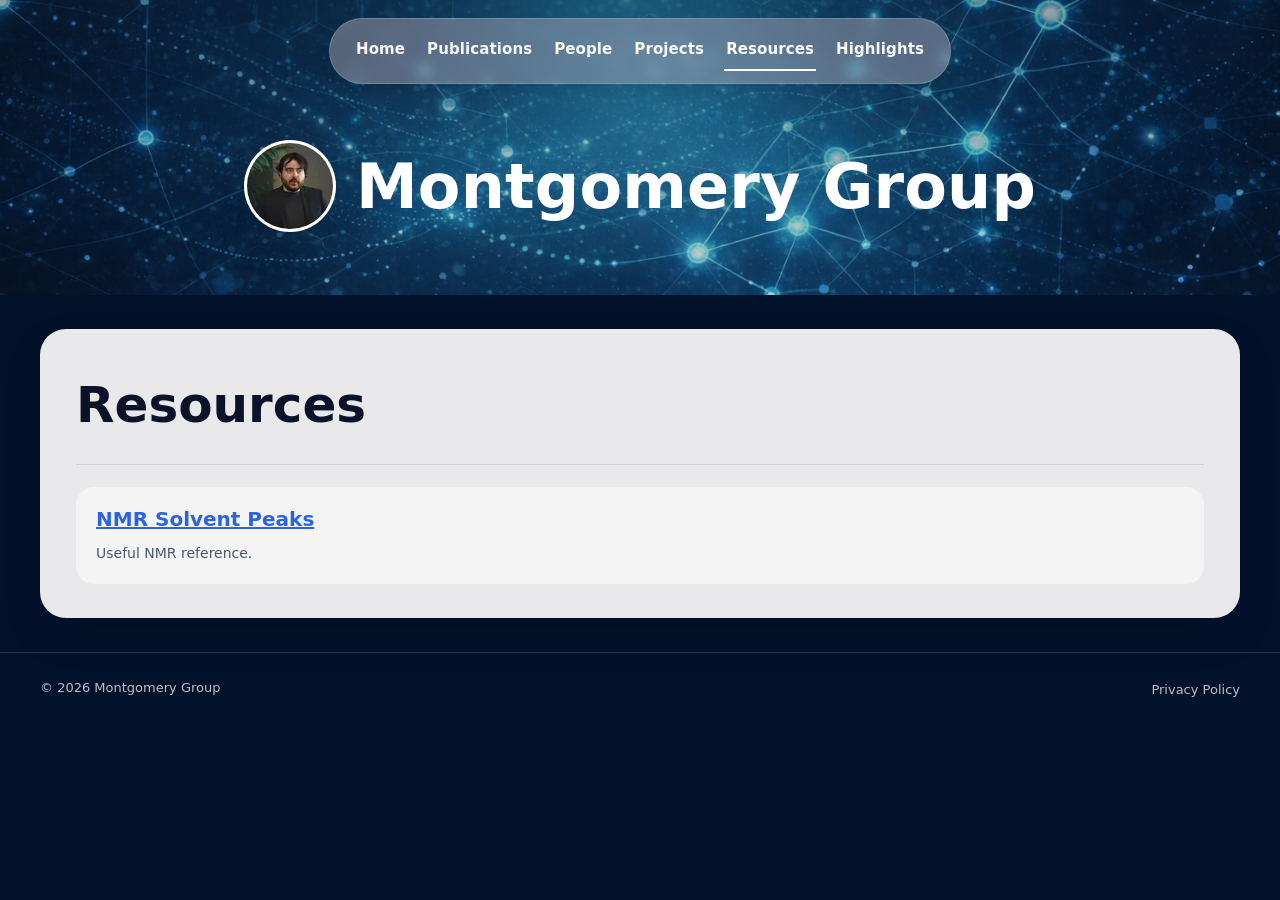
<file: resources.html>
<!DOCTYPE html>
<html lang="en">
<!-- Head: page metadata, title, favicon, and stylesheet links. -->
<head>
  <meta charset="utf-8" />
  <meta http-equiv="X-UA-Compatible" content="IE=edge" />
  <meta name="viewport" content="width=device-width, initial-scale=1.0" />

  <title>Resources | Montgomery Group</title>
  <meta name="description" content="Resources for the Montgomery Group." />

  <link rel="icon" type="image/x-icon" href="https://www.owlstown.com/favicon.ico" />
  <link rel="stylesheet" href="assets/css/style.css" />

  <!-- Page-specific CSS for the Resources page. -->
<style>
    .error-box{
      padding: 14px;
      border: 1px solid var(--line);
      border-radius: 10px;
      background: #fff7f7;
      color: #8a1f1f;
      margin-bottom: 14px;
    }

    .resources-list{
      display: flex;
      flex-direction: column;
      gap: 16px;
      margin-top: 6px;
    }

    .resource-item{
      background: var(--panel-2);
      border-radius: 18px;
      padding: 18px 20px;
    }

    .resource-title{
      margin: 0 0 8px;
      font-size: 20px;
      font-weight: 800;
      line-height: 1.4;
    }

    .resource-title a{
      color: var(--link);
      text-decoration: underline;
    }

    .resource-desc{
      margin: 0;
      color: var(--muted);
      font-size: 14px;
      line-height: 1.75;
    }
  </style>
</head>

<!-- Body: visible page content starts here. -->
<body>

  <!-- Hero header: shared banner, navigation bar, and group title. -->
<header class="hero">
    <div class="hero-bg" style="background-image:url('assets/img/banner.jpg');"></div>
    <div class="hero-overlay"></div>

    <div class="hero-inner">
      <!-- Navigation links: lets visitors move between the main website pages. -->
<nav class="nav">
        <a class="nav-link" href="index.html">Home</a>
        <a class="nav-link" href="publications.html">Publications</a>
        <a class="nav-link" href="people.html">People</a>
        <a class="nav-link" href="projects.html">Projects</a>
        <a class="nav-link active" href="resources.html">Resources</a>
        <a class="nav-link" href="highlights.html">Highlights</a>
      </nav>

      <div class="hero-title-row">
        <div class="hero-avatar">
          <img src="assets/img/avatar.jpg" alt="Group avatar" />
        </div>
        <div class="hero-title">
          <h1>Montgomery Group</h1>
        </div>
      </div>
    </div>
  </header>

  <!-- Main content area: holds the unique content for this page. -->
<main class="container">
    <!-- Resources section: JavaScript loads resource links from resources.json. -->
<section class="section">
      <h2 class="section-title">Resources</h2>
      <div class="divider"></div>

      <div id="resError" class="error-box" style="display:none;"></div>
      <div id="resList" class="resources-list"></div>
    </section>
  </main>

  <!-- Footer: copyright and privacy link shared across the site. -->
<footer class="footer">
    <div class="container footer-inner">
      <div class="footer-row">
        <div class="footer-copy">&copy; 2026 Montgomery Group</div>
        <div class="footer-links">
          <a href="privacy.html">Privacy Policy</a>
        </div>
      </div>
    </div>
  </footer>

  <!-- Page-specific JavaScript for loading and displaying resources. -->
<script>
    // Show an error message on the page if JSON loading fails.
    function showError(msg){
      const el = document.getElementById("resError");
      el.style.display = "block";
      el.textContent = msg;
    }

    // Convert missing values into safe strings before displaying them.
    function safeText(v){
      return (v ?? "").toString().trim();
    }

    // Escape HTML special characters to prevent broken layout or unsafe HTML injection.
    function escapeHtml(str){
      return String(str)
        .replaceAll("&","&amp;")
        .replaceAll("<","&lt;")
        .replaceAll(">","&gt;")
        .replaceAll('"',"&quot;")
        .replaceAll("'","&#039;");
    }

    // Load resource links from JSON and render them as cards.
    async function loadResources(){
      const list = document.getElementById("resList");
      list.innerHTML = "";

      try{
        // Fetch the related JSON data without using browser cache.
        const res = await fetch("assets/data/resources.json", { cache: "no-store" });
        if(!res.ok) throw new Error("resources.json read failed: " + res.status);

        const items = await res.json();

        if(!Array.isArray(items) || items.length === 0){
          list.innerHTML = "<div class='muted' style='text-align:center;'>No resources yet.</div>";
          return;
        }

        // Create one HTML card for each JSON item.
        items.forEach(r => {
          const title = safeText(r.title || r.name || r.resource_title);
          const url = safeText(r.url || r.link);
          const desc = safeText(r.description || r.note || r.short_note);

          if(!title && !url) return;

          const row = document.createElement("div");
          row.className = "resource-item";

          let titleHtml = "";
          if(url){
            titleHtml = `<h3 class="resource-title"><a href="${escapeHtml(url)}" target="_blank" rel="noopener">${escapeHtml(title || url)}</a></h3>`;
          }else{
            titleHtml = `<h3 class="resource-title">${escapeHtml(title)}</h3>`;
          }

          let descHtml = "";
          if(desc){
            descHtml = `<p class="resource-desc">${escapeHtml(desc)}</p>`;
          }

          row.innerHTML = titleHtml + descHtml;
          list.appendChild(row);
        });

        if(!list.children.length){
          list.innerHTML = "<div class='muted' style='text-align:center;'>No resources yet.</div>";
        }

      }catch(e){
        showError("Failed to load the Resources page: " + e.message);
      }
    }

    loadResources();
  </script>

</body>
</html>
</file>
<file: assets/css/style.css>
/* This stylesheet controls the shared visual design for the Montgomery Group website. */
/* ==========================================================
   Montgomery Group - Unified Style
   style-A inspired theme
   dark edges + light content panels + clean academic layout
   ========================================================== */

/* Theme variables: change these colors and sizes to update the whole site. */
:root{
  --bg:#03122b;
  --panel:#e9e9eb;
  --panel-2:#f4f4f5;
  --text:#0b1328;
  --muted:#4c5870;
  --link:#2d63e2;
  --line:#cfd3da;
  --accent:#4d7dff;
  --shadow: 0 18px 40px rgba(0,0,0,.10);
  --shadow-soft: 0 10px 24px rgba(0,0,0,.08);
  --radius:26px;
}

/* Global reset: makes element sizing easier to control. */
*{ box-sizing:border-box; }
html,body{ margin:0; padding:0; }

body{
  font-family: system-ui, -apple-system, Segoe UI, Roboto, Helvetica, Arial, "Apple Color Emoji","Segoe UI Emoji";
  color: var(--text);
  background: var(--bg);
  line-height: 1.7;
}

a{ color: var(--link); }
img{ max-width:100%; height:auto; display:block; }

.container{
  width: min(1200px, calc(100% - 64px));
  margin: 0 auto;
}

/* =========================
   Hero
   ========================= */
.hero{
  position: relative;
  height: 295px;
  overflow: hidden;
}

.hero-bg{
  position:absolute;
  inset:0;
  background-size: cover;
  background-position: center;
  transform: scale(1.03);
}

.hero-overlay{
  position:absolute;
  inset:0;
  background: linear-gradient(180deg, rgba(0,0,0,.36), rgba(0,0,0,.18));
}

.hero-inner{
  position:relative;
  height:100%;
  display:flex;
  flex-direction:column;
  justify-content:flex-start;
}

.nav{
  display:flex;
  gap: 18px;
  width: fit-content;
  margin: 18px auto 0;
  padding: 12px 24px;
  justify-content:center;
  border-radius: 999px;
  background: rgba(180,170,185,.45);
  border: 1px solid rgba(255,255,255,.18);
  backdrop-filter: blur(6px);
  box-shadow: 0 8px 22px rgba(0,0,0,.12);
}

.nav-link{
  color: rgba(255,255,255,.95);
  text-decoration:none;
  font-size: 15px;
  font-weight: 800;
  letter-spacing: .1px;
  padding: 6px 2px;
  border-bottom: 2px solid transparent;
}

.nav-link:hover{
  color:#fff;
  border-bottom-color: rgba(255,255,255,.72);
}

.nav-link.active{
  color:#fff;
  border-bottom-color:#fff;
}

.hero-title-row{
  flex:1;
  display:flex;
  align-items:center;
  justify-content:center;
  gap: 20px;
  padding: 18px 24px 24px;
}

.hero-avatar{
  width: 92px;
  height: 92px;
  border-radius: 999px;
  overflow:hidden;
  box-shadow: var(--shadow);
  border: 3px solid rgba(255,255,255,.78);
  background: #fff;
}

.hero-avatar img{
  width:100%;
  height:100%;
  object-fit:cover;
}

.hero-title h1{
  margin:0;
  color:#fff;
  font-size: 62px;
  font-weight: 900;
  letter-spacing: .2px;
}

/* =========================
   Sections
   ========================= */
.section{
  background: var(--panel);
  border-radius: var(--radius);
  padding: 34px 36px;
  margin: 34px 0;
  box-shadow: var(--shadow);
}

.section-title{
  margin: 0 0 6px 0;
  font-size: 50px;
  font-weight: 900;
  color: var(--text);
}

.divider{
  height: 1px;
  background: var(--line);
  margin: 16px 0 22px;
}

.content p{
  margin: 0 0 20px;
  font-size: 15px;
  line-height: 1.82;
  color: var(--text);
}

.muted{ color: var(--muted); }

/* =========================
   Buttons
   ========================= */
.btn{
  display:inline-block;
  margin-top: 14px;
  padding: 10px 16px;
  border: 1px solid #c7ccd4;
  border-radius: 10px;
  text-decoration:none;
  color: var(--text);
  background:#fff;
  font-size: 14px;
  font-weight: 600;
}

.btn:hover{
  border-color:#98a2b3;
}

/* =========================
   Publications (general / publications page)
   ========================= */
.pub-list{
  display:flex;
  flex-direction:column;
  gap: 18px;
}

.pub-item{
  display:flex;
  gap: 22px;
  align-items:flex-start;
  padding: 18px 20px;
  background: var(--panel-2);
  border-radius: 18px;
}

.pub-thumb{
  width: 150px;
  flex: 0 0 150px;
}

.pub-thumb img{
  width: 150px;
  height: 96px;
  object-fit: contain;
  padding: 8px;
  background: #fff;
  border: 1px solid #d6dae2;
  border-radius: 12px;
  cursor: zoom-in;
  box-shadow: 0 10px 25px rgba(2,6,23,.08);
}

.pub-thumb img:hover{
  transform: scale(1.03);
  transition: transform .15s ease;
}

.pub-content{
  flex: 1;
  min-width: 0;
}

.pub-title{
  margin:0 0 6px;
  font-size: 22px;
  font-weight: 900;
  line-height: 1.45;
}

.pub-title a{
  color: var(--link);
  text-decoration: none;
}

.pub-title a:hover{
  text-decoration: underline;
  text-underline-offset: 3px;
}

.pub-authors{
  margin: 4px 0 6px;
  color: var(--text);
  font-size: 14px;
  line-height: 1.6;
}

.pub-venue{
  margin: 0;
  color: var(--muted);
  font-size: 14px;
  line-height: 1.6;
}

.pub-year-title{
  margin-top: 30px;
  margin-bottom: 12px;
  font-size: 22px;
  font-weight: 900;
  border-left: 4px solid var(--accent);
  padding-left: 12px;
  color: var(--text);
}

/* =========================
   Homepage recent publications
   ========================= */
#recent-publications .pub-list{
  gap: 18px;
}

#recent-publications .pub-item{
  display:block;
  background: var(--panel-2);
  border-radius: 20px;
  padding: 22px 20px;
  box-shadow: none;
}

#recent-publications .pub-title{
  font-size: 28px;
  margin-bottom: 10px;
}

#recent-publications .pub-authors{
  font-size: 14px;
  line-height: 1.7;
  margin-bottom: 8px;
}

#recent-publications .pub-venue{
  font-size: 14px;
}

/* =========================
   People
   ========================= */
.people-grid{
  display: grid;
  grid-template-columns: repeat(3, minmax(0, 1fr));
  gap: 28px;
}

.person-card{
  display: grid;
  grid-template-columns: 180px 1fr;
  gap: 16px;
  align-items: start;
}

.person-photo{
  display:block;
}

.person-photo img{
  width: 160px;
  height: 160px;
  object-fit: cover;
  border-radius: 14px;
  box-shadow: var(--shadow-soft);
  border: 1px solid #d7dbe2;
  background: #fff;
}

.person-name{
  display:inline-block;
  font-weight: 700;
  text-decoration: underline;
  margin-bottom: 4px;
}

.person-role{
  color: var(--muted);
  font-size: 14px;
  margin-bottom: 10px;
}

.person-bio{
  margin: 0;
  color: var(--muted);
  font-size: 13px;
  line-height: 1.7;
}

.person-detail{
  display:grid;
  grid-template-columns: 240px 1fr;
  gap: 24px;
  align-items:start;
}

.person-detail-photo img{
  width:100%;
  max-width: 240px;
  height:auto;
  border-radius: 14px;
  box-shadow: var(--shadow-soft);
  border: 1px solid #d7dbe2;
  background: #fff;
}

/* =========================
   Publication detail page
   ========================= */
.pub-detail-title{
  font-size: 46px;
  line-height: 1.18;
  margin-bottom: 10px;
}

.pub-buttons{
  display: flex;
  gap: 10px;
  flex-wrap: wrap;
  margin: 18px 0 22px;
}

.btn.btn-sm{
  padding: 6px 10px;
  font-size: 14px;
}

.pub-subhead{
  margin-top: 22px;
  margin-bottom: 10px;
}

/* =========================
   Contact
   ========================= */
.contact-grid{
  display:grid;
  grid-template-columns: 240px 1fr 220px;
  gap: 24px;
  align-items:start;
}

.contact-photo img{
  width: 220px;
  height: 220px;
  object-fit: cover;
  border-radius: 14px;
  box-shadow: var(--shadow-soft);
  border: 1px solid #d7dbe2;
  background: #fff;
}

.contact-name{
  margin: 0 0 6px;
  font-size: 22px;
  font-weight: 800;
}

.contact-line{
  margin: 10px 0;
  font-size: 14px;
}

.contact-side{
  padding-top: 6px;
}

.contact-link{
  margin: 10px 0;
  font-size: 14px;
}

/* =========================
   Projects
   ========================= */
.project-list{
  display: flex;
  flex-direction: column;
  gap: 28px;
  margin-top: 6px;
}

.project-item{
  display: grid;
  grid-template-columns: 230px 1fr;
  gap: 18px;
  align-items: start;
  background: var(--panel-2);
  border-radius: 18px;
  padding: 18px;
}

.project-img{
  width: 230px;
  height: 160px;
  border-radius: 14px;
  overflow: hidden;
  background: #fff;
  border: 1px solid #d7dbe2;
  box-shadow: var(--shadow-soft);
}

.project-img img{
  width: 100%;
  height: 100%;
  object-fit: cover;
  display: block;
}

.project-title{
  margin: 0 0 8px;
  font-size: 18px;
  font-weight: 800;
}

.project-title a{
  color: var(--link);
  text-decoration: underline;
}

.project-desc{
  margin: 0;
  color: var(--muted);
  font-size: 13px;
  line-height: 1.75;
}

.share-row{
  display:flex;
  align-items:center;
  gap: 10px;
  margin-top: 26px;
}

.share-icon{
  text-decoration: none;
  color: var(--muted);
  font-weight: 700;
  padding: 2px 6px;
  border-radius: 6px;
}

.share-icon:hover{
  background: #f5f5f5;
}

/* =========================
   Lightbox
   ========================= */
.lightbox{
  position: fixed;
  inset: 0;
  background: rgba(0,0,0,.80);
  display: none;
  align-items: center;
  justify-content: center;
  padding: 22px;
  z-index: 9999;
}

.lightbox.is-open{ display:flex; }

.lightbox-inner{
  max-width: min(1100px, 96vw);
  max-height: 90vh;
  position: relative;
}

.lightbox-img{
  max-width: 100%;
  max-height: 90vh;
  background: #fff;
  border-radius: 10px;
}

.lightbox-close{
  position: absolute;
  top: -12px;
  right: -12px;
  width: 36px;
  height: 36px;
  border: none;
  border-radius: 999px;
  background: #fff;
  box-shadow: 0 10px 25px rgba(0,0,0,.25);
  cursor: pointer;
  font-size: 18px;
  line-height: 36px;
}

/* =========================
   Footer
   ========================= */
.footer{
  border-top: 1px solid rgba(255,255,255,.14);
  padding: 22px 0;
  margin-top: 18px;
}

.footer-row{
  display:flex;
  justify-content:space-between;
  align-items:center;
  gap: 18px;
  flex-wrap: wrap;
}

.footer-copy{
  color: rgba(255,255,255,.72);
  font-size: 13px;
}

.footer-links a{
  color: rgba(255,255,255,.72);
  text-decoration:none;
  font-size: 13px;
}

.footer-links a:hover{
  text-decoration: underline;
}

/* =========================
   Responsive
   ========================= */
@media (max-width: 980px){
  .container{
    width: min(1200px, calc(100% - 32px));
  }

  .hero-title h1{
    font-size: 46px;
  }

  .section{
    padding: 26px 24px;
  }

  .section-title{
    font-size: 40px;
  }

  .people-grid{
    grid-template-columns: 1fr;
  }

  .person-card{
    grid-template-columns: 160px 1fr;
  }

  .contact-grid{
    grid-template-columns: 200px 1fr;
  }

  .contact-side{
    grid-column: 1 / -1;
  }
}

/* Responsive layout: adjusts the site for tablets and smaller screens. */
@media (max-width: 900px){
  .project-item{
    grid-template-columns: 1fr;
  }

  .project-img{
    width: 100%;
    max-width: 360px;
    height: 220px;
  }
}

@media (max-width: 760px){
  .hero{
    height: 250px;
  }

  .nav{
    padding: 10px 16px;
    gap: 14px;
    flex-wrap: wrap;
  }

  .hero-title-row{
    flex-direction: column;
    gap: 12px;
    text-align:center;
  }

  .hero-title h1{
    font-size: 34px;
  }

  .section-title{
    font-size: 32px;
  }

  .pub-item{
    flex-direction: column;
  }

  .pub-thumb{
    width: 100%;
    flex: 0 0 auto;
  }

  .pub-thumb img{
    width: 100%;
    height: 160px;
  }
}

/* Mobile layout: makes navigation and content fit narrow screens. */
@media (max-width: 640px){
  .container{
    width: min(1200px, calc(100% - 24px));
  }

  .person-card{
    grid-template-columns: 1fr;
  }

  .person-photo img,
  .contact-photo img{
    width: 100%;
    height: auto;
  }

  .person-detail{
    grid-template-columns: 1fr;
  }

  .contact-grid{
    grid-template-columns: 1fr;
  }
}
</file>
